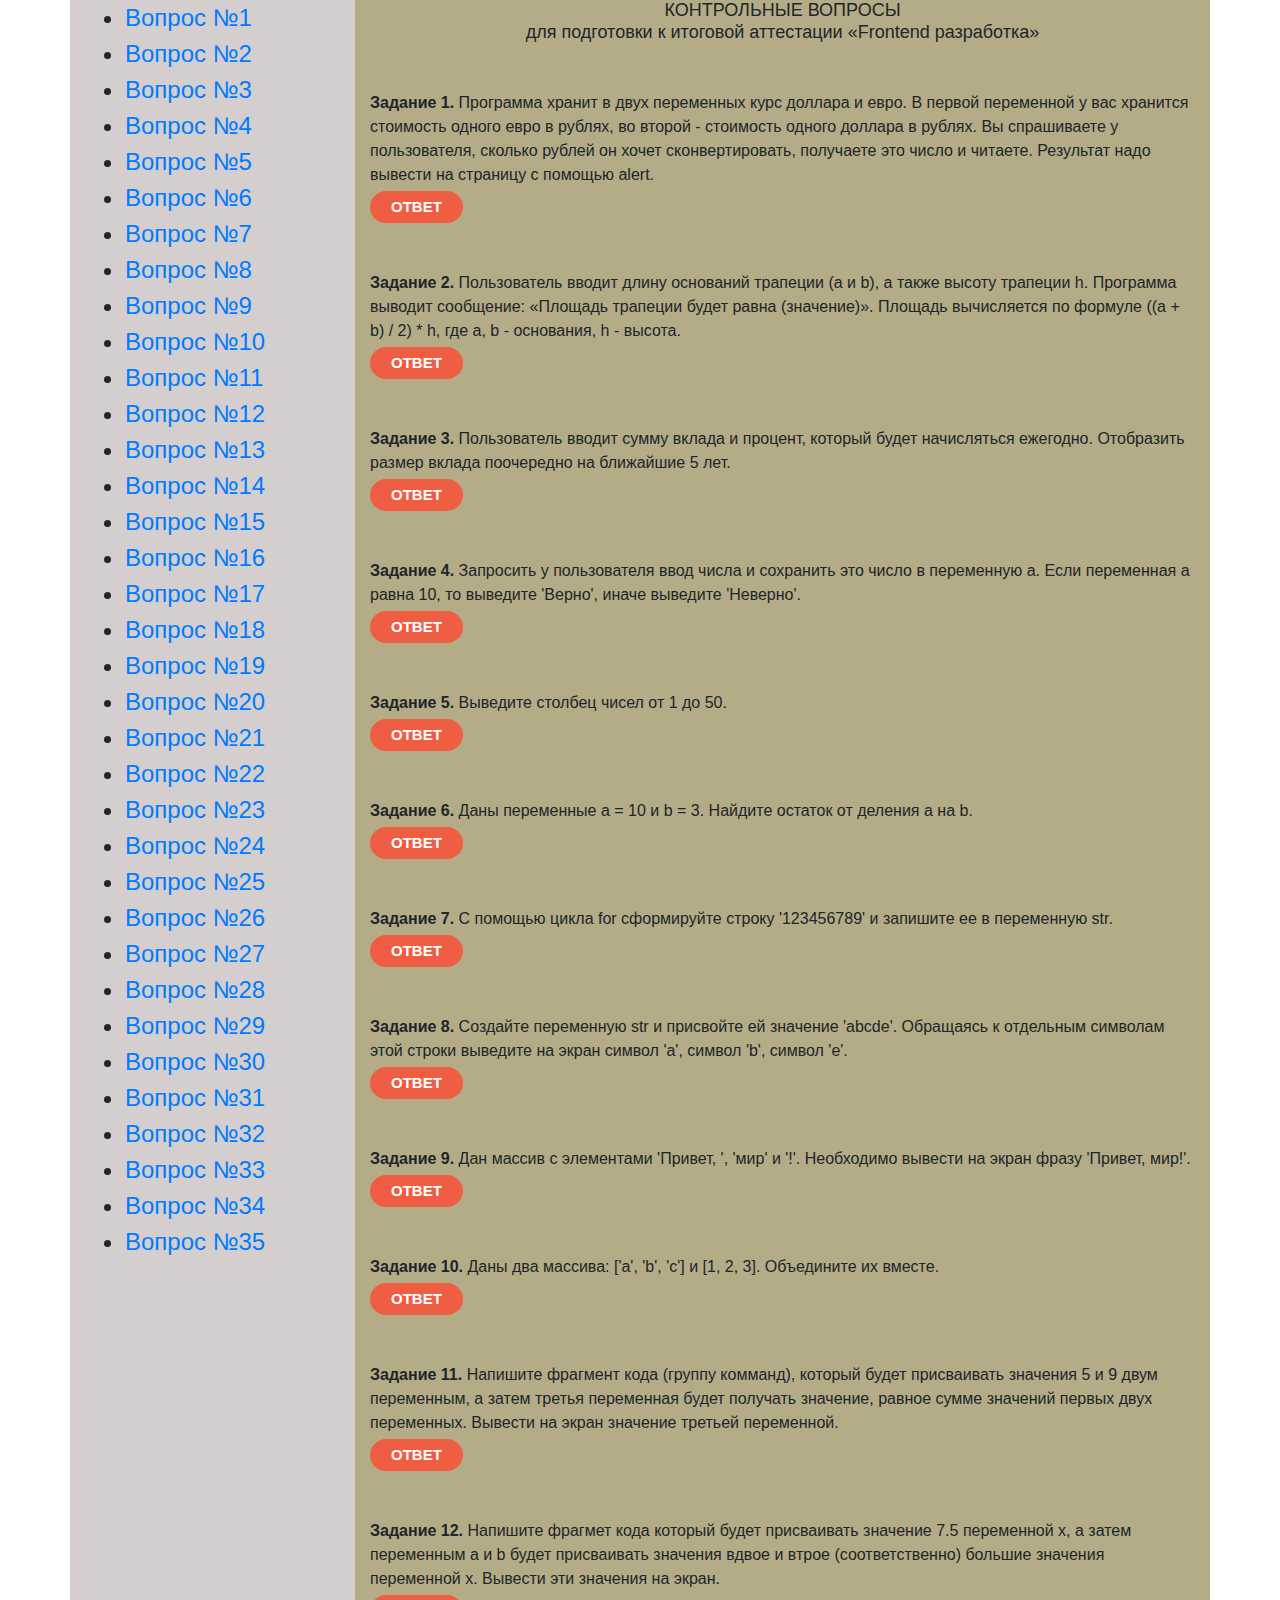
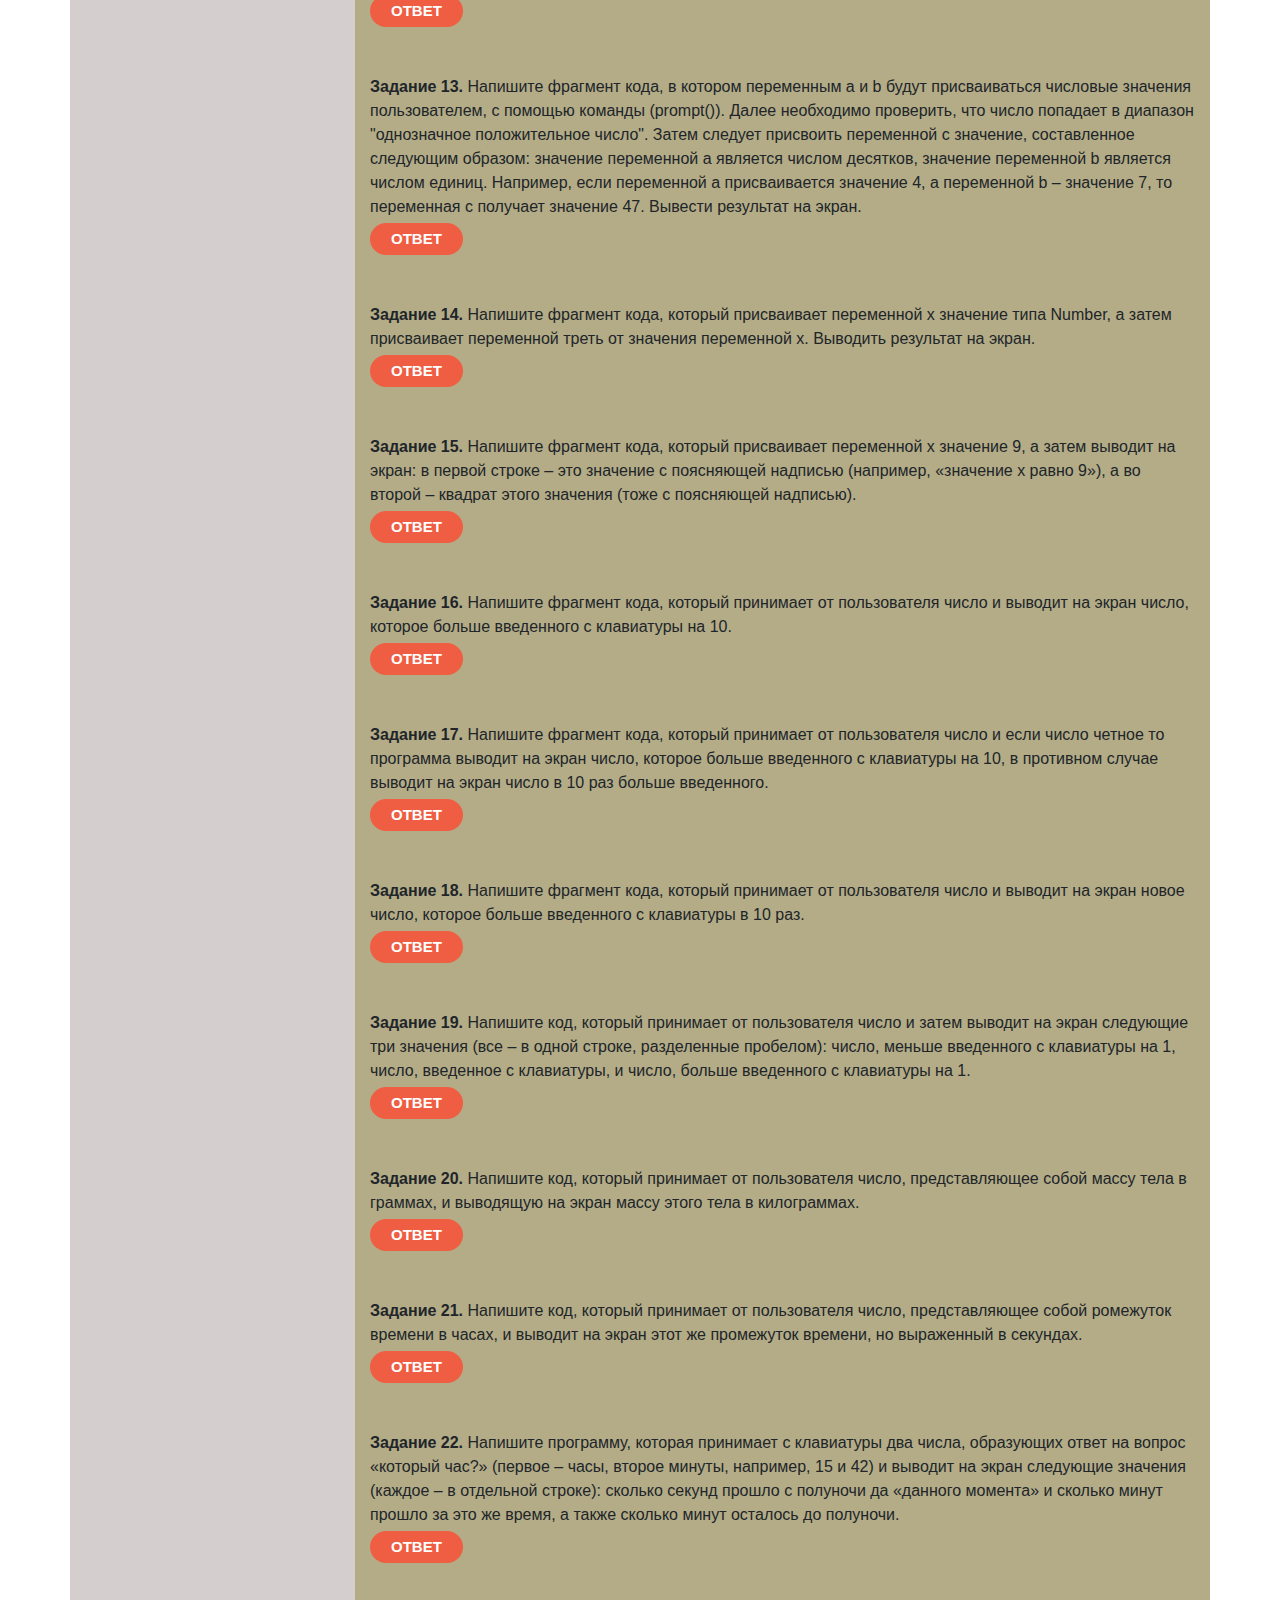
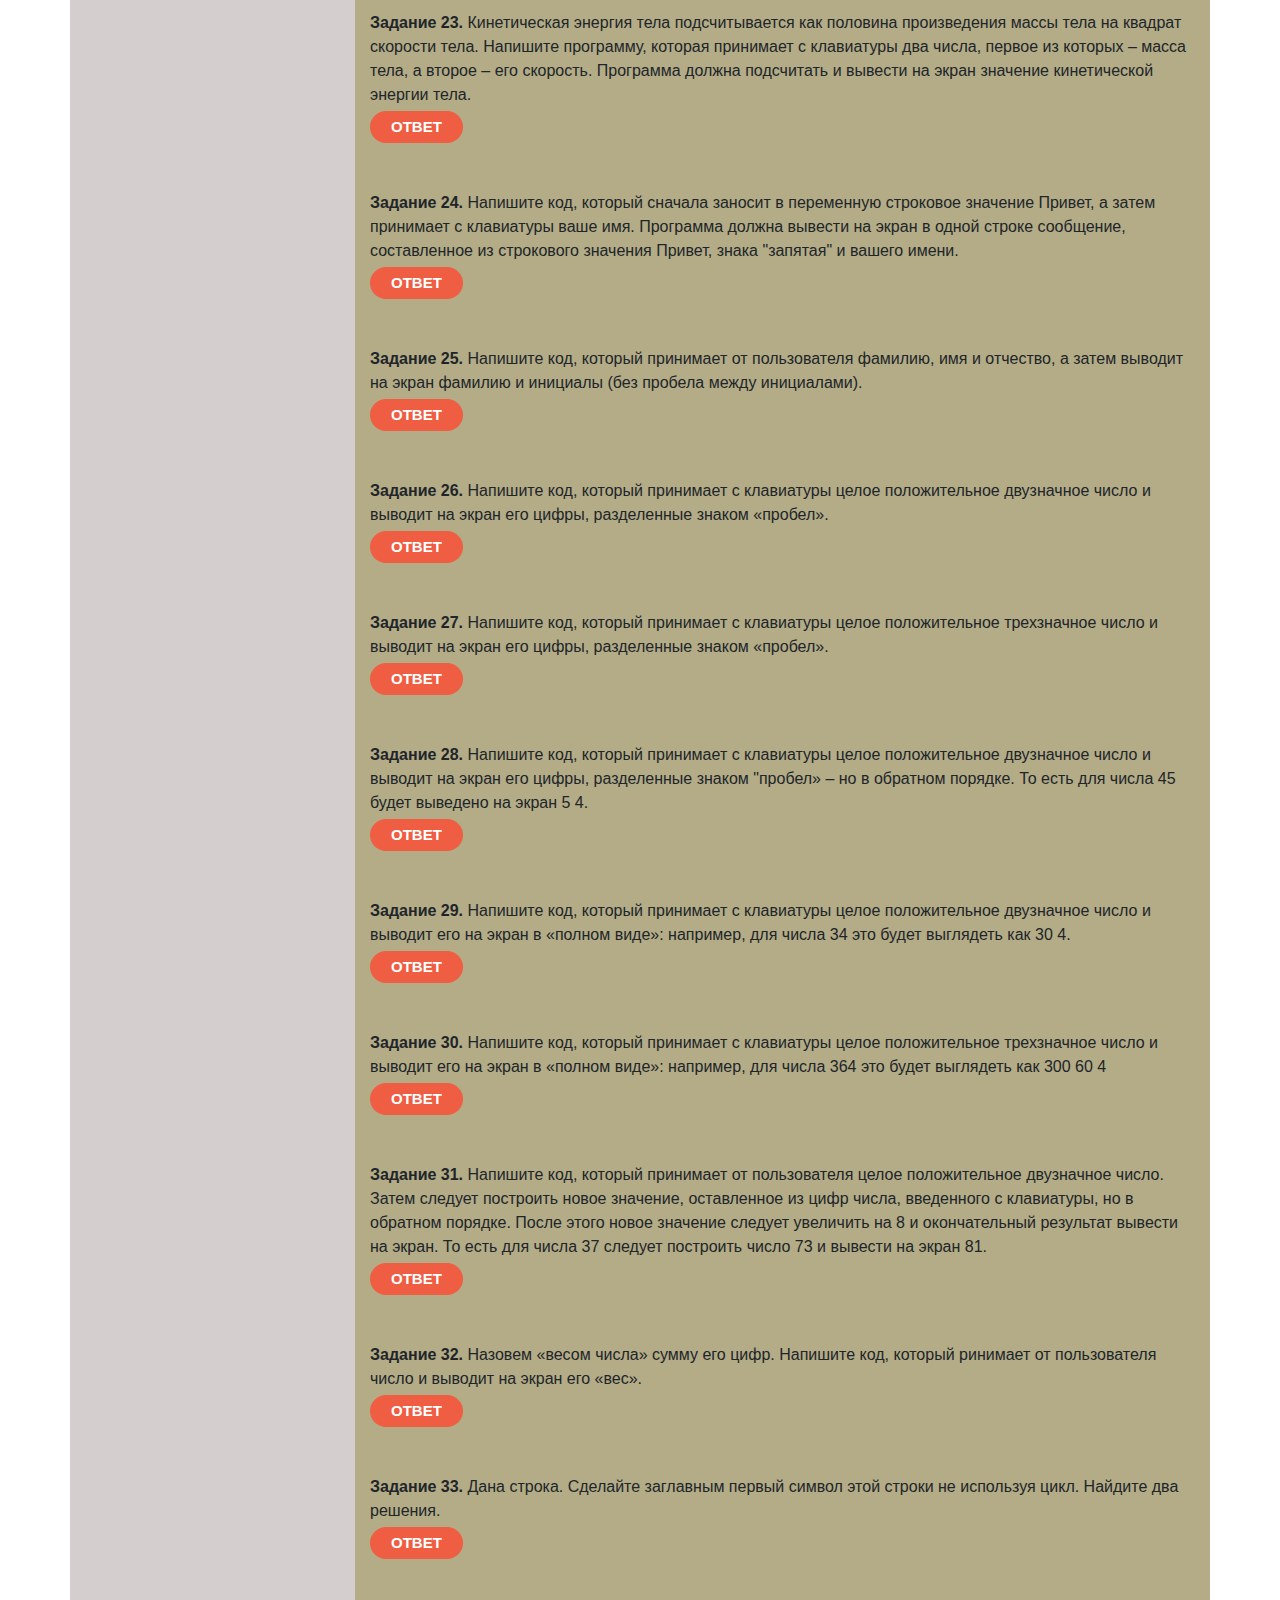
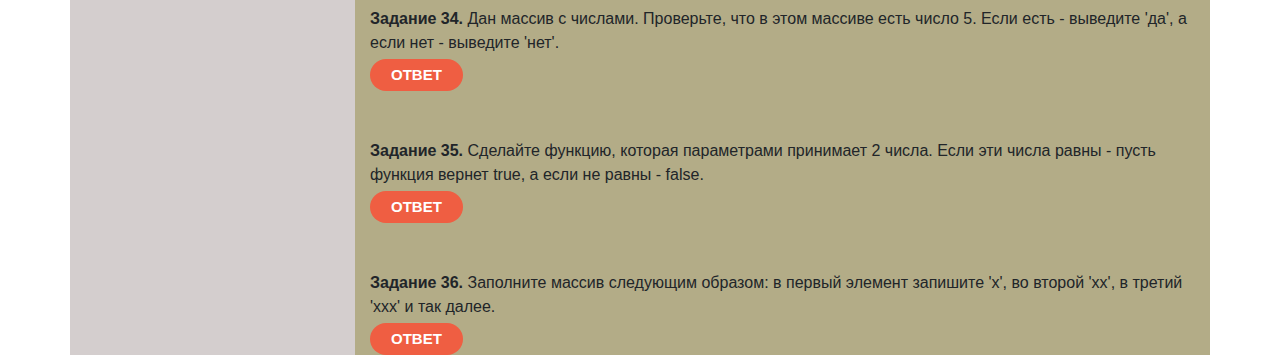
<file: index.html>
<!DOCTYPE html>
<html lang="en">

<head>
  <meta charset="UTF-8">
  <meta http-equiv="X-UA-Compatible" content="IE=edge">
  <meta name="viewport" content="width=device-width, initial-scale=1.0">
  <title>HomeWork</title>

  <!-- Подключение Bootstrap-стилей -->
  <link rel="stylesheet" href="https://cdn.jsdelivr.net/npm/bootstrap@4.6.0/dist/css/bootstrap.min.css">

  <!-- Подключение собственных стилей -->
  <link rel="stylesheet" href="css/style.css">
</head>

<body>
  <div class="container">
    <div class="row text-left">
      <div class="block-1 col-3 col-md-3 col-lg-3 col-xl-3">
        <nav>
          <ul class="list">
            <li>
              <a href="#1">Вопрос №1</a>
            </li>
            <li>
              <a href="#2">Вопрос №2</a>
            </li>
            <li>
              <a href="#3">Вопрос №3</a>
            </li>
            <li>
              <a href="#4">Вопрос №4</a>
            </li>
            <li>
              <a href="#5">Вопрос №5</a>
            </li>
            <li>
              <a href="#6">Вопрос №6</a>
            </li>
            <li>
              <a href="#7">Вопрос №7</a>
            </li>
            <li>
              <a href="#8">Вопрос №8</a>
            </li>
            <li>
              <a href="#9">Вопрос №9</a>
            </li>
            <li>
              <a href="#10">Вопрос №10</a>
            </li>
            <li>
              <a href="#11">Вопрос №11</a>
            </li>
            <li>
              <a href="#12">Вопрос №12</a>
            </li>
            <li>
              <a href="#13">Вопрос №13</a>
            </li>
            <li>
              <a href="#14">Вопрос №14</a>
            </li>
            <li>
              <a href="#15">Вопрос №15</a>
            </li>
            <li>
              <a href="#16">Вопрос №16</a>
            </li>
            <li>
              <a href="#17">Вопрос №17</a>
            </li>
            <li>
              <a href="#18">Вопрос №18</a>
            </li>
            <li>
              <a href="#19">Вопрос №19</a>
            </li>
            <li>
              <a href="#20">Вопрос №20</a>
            </li>
            <li>
              <a href="#21">Вопрос №21</a>
            </li>
            <li>
              <a href="#22">Вопрос №22</a>
            </li>
            <li>
              <a href="#23">Вопрос №23</a>
            </li>
            <li>
              <a href="#24">Вопрос №24</a>
            </li>
            <li>
              <a href="#25">Вопрос №25</a>
            </li>
            <li>
              <a href="#26">Вопрос №26</a>
            </li>
            <li>
              <a href="#27">Вопрос №27</a>
            </li>
            <li>
              <a href="#28">Вопрос №28</a>
            </li>
            <li>
              <a href="#29">Вопрос №29</a>
            </li>
            <li>
              <a href="#30">Вопрос №30</a>
            </li>
            <li>
              <a href="#31">Вопрос №31</a>
            </li>
            <li>
              <a href="#32">Вопрос №32</a>
            </li>
            <li>
              <a href="#33">Вопрос №33</a>
            </li>
            <li>
              <a href="#34">Вопрос №34</a>
            </li>
            <li>
              <a href="#35">Вопрос №35</a>
            </li>

          </ul>
        </nav>

      </div>
      <div class="block-2 col-9 col-md-9 col-lg-9 col-xl-9">
        <h1>КОНТРОЛЬНЫЕ ВОПРОСЫ<br> для подготовки к итоговой аттестации «Frontend разработка»</h1>

        <p id="1"> <strong>Задание 1.</strong>
          Программа хранит в двух переменных курс доллара и евро. В первой переменной у вас хранится стоимость
          одного евро в рублях, во второй - стоимость одного доллара в рублях. Вы спрашиваете у пользователя,
          сколько рублей он хочет сконвертировать, получаете это число и читаете. Результат надо вывести на
          страницу с помощью alert.
        </p>
        <button class="btn" id="my-btn1" onclick="task1()">Ответ</button>


        <p id="2">
          <strong>Задание 2.</strong>
          Пользователь вводит длину оснований трапеции (a и b), а также высоту трапеции h. Программа выводит сообщение:
          «Площадь трапеции будет равна (значение)». Площадь вычисляется по формуле ((a + b) / 2) * h, где a, b -
          основания, h - высота.
        </p>
        <button class="btn" id="my-btn2" onclick="task2()">Ответ</button>


        <p id="3">
          <strong>Задание 3.</strong>
          Пользователь вводит сумму вклада и процент, который будет начисляться ежегодно. Отобразить размер вклада
          поочередно на ближайшие 5 лет.
        </p>
        <button class="btn" id="my-btn3" onclick="task3()">Ответ</button>


        <p id="4">
          <strong>Задание 4.</strong>
          Запросить у пользователя ввод числа и сохранить это число в переменную a. Если переменная a равна 10, то
          выведите 'Верно', иначе выведите 'Неверно'.
        </p>
        <button class="btn" id="my-btn4" onclick="task4()">Ответ</button>


        <p id="5">
          <strong>Задание 5.</strong>
          Выведите столбец чисел от 1 до 50.
        </p>
        <button class="btn" id="my-btn5" onclick="task5()">Ответ</button>


        <p id="6">
          <strong>Задание 6.</strong>
          Даны переменные a = 10 и b = 3. Найдите остаток от деления a на b.
        </p>
        <button class="btn" id="my-btn6" onclick="task6()">Ответ</button>


        <p id="7">
          <strong>Задание 7.</strong>
          С помощью цикла for сформируйте строку '123456789' и запишите ее в переменную str.
        </p>
        <button class="btn" id="my-btn7" onclick="task7()">Ответ</button>


        <p id="8">
          <strong>Задание 8.</strong>
          Создайте переменную str и присвойте ей значение 'abcde'. Обращаясь к отдельным символам этой строки выведите
          на экран символ 'a', символ 'b', символ 'e'.
        </p>
        <button class="btn" id="my-btn8" onclick="task8()">Ответ</button>


        <p id="9">
          <strong>Задание 9.</strong>
          Дан массив с элементами 'Привет, ', 'мир' и '!'. Необходимо вывести на экран фразу 'Привет, мир!'.
        </p>
        <button class="btn" id="my-btn9" onclick="task9()">Ответ</button>


        <p id="10">
          <strong>Задание 10.</strong>
          Даны два массива: ['a', 'b', 'c'] и [1, 2, 3]. Объедините их вместе.
        </p>
        <button class="btn" id="my-btn10" onclick="task10()">Ответ</button>


        <p id="11">
          <strong>Задание 11.</strong>
          Напишите фрагмент кода (группу комманд), который будет присваивать значения 5 и 9 двум переменным, а затем
          третья переменная будет получать значение, равное сумме значений первых двух переменных. Вывести на экран
          значение третьей переменной.
        </p>
        <button class="btn" id="my-btn11" onclick="task11()">Ответ</button>


        <p id="12">
          <strong>Задание 12.</strong>
          Напишите фрагмет кода который будет присваивать значение 7.5 переменной х, а затем переменным a и b будет
          присваивать значения вдвое и втрое (соответственно) большие значения переменной х. Вывести эти значения на
          экран.
        </p>
        <button class="btn" id="my-btn12" onclick="task12()">Ответ</button>


        <p id="13">
          <strong>Задание 13.</strong>
          Напишите фрагмент кода, в котором переменным а и b будут присваиваться числовые значения пользователем, с
          помощью команды (prompt()). Далее необходимо проверить, что число попадает в диапазон "однозначное
          положительное число". Затем следует присвоить переменной с значение, составленное следующим образом: значение
          переменной а является числом десятков, значение переменной b является числом единиц. Например, если переменной
          а присваивается значение 4, а переменной b – значение 7, то переменная с получает значение 47. Вывести
          результат на экран.
        </p>
        <button class="btn" id="my-btn13" onclick="task13()">Ответ</button>


        <p id="14">
          <strong>Задание 14.</strong>
          Напишите фрагмент кода, который присваивает переменной х значение типа Number, а затем присваивает переменной
          треть от значения переменной х. Выводить результат на экран.
        </p>
        <button class="btn" id="my-btn14" onclick="task14()">Ответ</button>


        <p id="15">
          <strong>Задание 15.</strong>
          Напишите фрагмент кода, который присваивает переменной х значение 9, а затем выводит на экран: в первой строке
          – это значение с поясняющей надписью (например, «значение х равно 9»), а во второй – квадрат этого значения
          (тоже с поясняющей надписью).
        </p>
        <button class="btn" id="my-btn15" onclick="task15()">Ответ</button>


        <p id="16">
          <strong>Задание 16.</strong>
          Напишите фрагмент кода, который принимает от пользователя число и выводит на экран число, которое больше
          введенного с клавиатуры на 10.
        </p>
        <button class="btn" id="my-btn16" onclick="task16()">Ответ</button>


        <p id="17">
          <strong>Задание 17.</strong>
          Напишите фрагмент кода, который принимает от пользователя число и если число четное то программа выводит на
          экран число, которое больше введенного с клавиатуры на 10, в противном случае выводит на экран число в 10 раз
          больше введенного.
        </p>
        <button class="btn" id="my-btn17" onclick="task17()">Ответ</button>


        <p id="18">
          <strong>Задание 18.</strong>
          Напишите фрагмент кода, который принимает от пользователя число и выводит на экран новое число, которое больше
          введенного с клавиатуры в 10 раз.
        </p>
        <button class="btn" id="my-btn18" onclick="task18()">Ответ</button>


        <p id="19">
          <strong>Задание 19.</strong>
          Напишите код, который принимает от пользователя число и затем выводит на экран следующие три значения (все – в
          одной строке, разделенные пробелом): число, меньше введенного с клавиатуры на 1, число, введенное с
          клавиатуры, и число, больше введенного с клавиатуры на 1.
        </p>
        <button class="btn" id="my-btn19" onclick="task19()">Ответ</button>

        <p id="20">
          <strong>Задание 20.</strong>
          Напишите код, который принимает от пользователя число, представляющее собой массу тела в граммах, и выводящую
          на экран массу этого тела в килограммах.
        </p>
        <button class="btn" id="my-btn20" onclick="task20()">Ответ</button>


        <p id="21">
          <strong>Задание 21.</strong>
          Напишите код, который принимает от пользователя число, представляющее собой ромежуток времени в часах, и
          выводит на экран этот же промежуток времени, но выраженный в секундах.
        </p>
        <button class="btn" id="my-btn21" onclick="task21()">Ответ</button>


        <p id="22">
          <strong>Задание 22.</strong>
          Напишите программу, которая принимает с клавиатуры два числа, образующих ответ на вопрос «который час?»
          (первое – часы, второе минуты, например, 15 и 42) и выводит на экран следующие значения (каждое – в отдельной
          строке): сколько секунд прошло с полуночи да «данного момента» и сколько минут прошло за это же время, а также
          сколько минут осталось до полуночи.
        </p>
        <button class="btn" id="my-btn22" onclick="task22()">Ответ</button>


        <p id="23">
          <strong>Задание 23.</strong>
          Кинетическая энергия тела подсчитывается как половина произведения массы тела на квадрат скорости тела.
          Напишите программу, которая принимает с клавиатуры два числа, первое из которых – масса тела, а второе – его
          скорость. Программа должна подсчитать и вывести на экран значение кинетической энергии тела.
        </p>
        <button class="btn" id="my-btn23" onclick="task23()">Ответ</button>

        <p id="24">
          <strong>Задание 24.</strong>
          Напишите код, который сначала заносит в переменную строковое значение Привет, а затем принимает с клавиатуры
          ваше имя. Программа должна вывести на экран в одной строке сообщение, составленное из строкового значения
          Привет, знака "запятая" и вашего имени.
        </p>
        <button class="btn" id="my-btn24" onclick="task24()">Ответ</button>

        <p id="25">
          <strong>Задание 25.</strong>
          Напишите код, который принимает от пользователя фамилию, имя и отчество, а затем выводит на экран фамилию и
          инициалы (без пробела между инициалами).
        </p>
        <button class="btn" id="my-btn25" onclick="task25()">Ответ</button>

        <p id="26">
          <strong>Задание 26.</strong>
          Напишите код, который принимает с клавиатуры целое положительное двузначное число и выводит на экран его
          цифры, разделенные знаком «пробел».
        </p>
        <button class="btn" id="my-btn26" onclick="task26()">Ответ</button>

        <p id="27">
          <strong>Задание 27.</strong>
          Напишите код, который принимает с клавиатуры целое положительное трехзначное число и выводит на экран его
          цифры, разделенные знаком «пробел».
        </p>
        <button class="btn" id="my-btn27" onclick="task27()">Ответ</button>

        <p id="28">
          <strong>Задание 28.</strong>
          Напишите код, который принимает с клавиатуры целое положительное двузначное число и выводит на экран его
          цифры, разделенные знаком "пробел» – но в обратном порядке. То есть для числа 45 будет выведено на экран 5 4.
        </p>
        <button class="btn" id="my-btn28" onclick="task28()">Ответ</button>

        <p id="29">
          <strong>Задание 29.</strong>
          Напишите код, который принимает с клавиатуры целое положительное двузначное число и выводит его на экран в
          «полном виде»: например, для числа 34 это будет выглядеть как 30 4.
        </p>
        <button class="btn" id="my-btn29" onclick="task29()">Ответ</button>

        <p id="30">
          <strong>Задание 30.</strong>
          Напишите код, который принимает с клавиатуры целое положительное трехзначное число и выводит его на экран в
          «полном виде»: например, для числа 364 это будет выглядеть как 300 60 4
        </p>
        <button class="btn" id="my-btn30" onclick="task30()">Ответ</button>

        <p id="31">
          <strong>Задание 31.</strong>
          Напишите код, который принимает от пользователя целое положительное двузначное число. Затем следует построить
          новое значение, оставленное из цифр числа, введенного с клавиатуры, но в обратном порядке. После этого новое
          значение следует увеличить на 8 и окончательный результат вывести на экран. То есть для числа 37 следует
          построить число 73 и вывести на экран 81.
        </p>
        <button class="btn" id="my-btn31" onclick="task31()">Ответ</button>

        <p id="32">
          <strong>Задание 32.</strong>
          Назовем «весом числа» сумму его цифр. Напишите код, который ринимает от пользователя число и выводит на экран
          его «вес».
        </p>
        <button class="btn" id="my-btn32" onclick="task32()">Ответ</button>

        <p id="33">
          <strong>Задание 33.</strong>
          Дана строка. Сделайте заглавным первый символ этой строки не используя цикл. Найдите два решения.
        </p>
        <button class="btn" id="my-btn33" onclick="task33()">Ответ</button>

        <p id="34">
          <strong>Задание 34.</strong>
          Дан массив с числами. Проверьте, что в этом массиве есть число 5. Если есть - выведите 'да', а если нет - выведите 'нет'.
        </p>
        <button class="btn" id="my-btn34" onclick="task34()">Ответ</button>

        <p id="35">
          <strong>Задание 35.</strong>
          Сделайте функцию, которая параметрами принимает 2 числа. Если эти числа равны - пусть функция вернет true, а если не равны - false.
        </p>
        <button class="btn" id="my-btn35" onclick="task35()">Ответ</button>

        <p id="36">
          <strong>Задание 36.</strong>
          Заполните массив следующим образом: в первый элемент запишите 'x', во второй 'xx', в третий 'xxx' и так далее.
        </p>
        <button class="btn" id="my-btn36" onclick="task36()">Ответ</button>
        





      </div>
    </div>
  </div>

  <!-- Подключение библиотеки jQuery -->
  <script src="https://code.jquery.com/jquery-3.5.1.slim.min.js"></script>

  <!-- Подключение библиотеки popper -->
  <script src="https://cdn.jsdelivr.net/npm/popper.js@1.16.1/dist/umd/popper.min.js"></script>

  <!-- Подключение скрипта Bootstrap -->
  <script src="https://cdn.jsdelivr.net/npm/bootstrap@4.6.0/dist/js/bootstrap.min.js"></script>

  <!-- Подключение скрипта для выполнения контрольных вопросов -->
  <script src="js/script.js"></script>

</body>

</html>
</file>
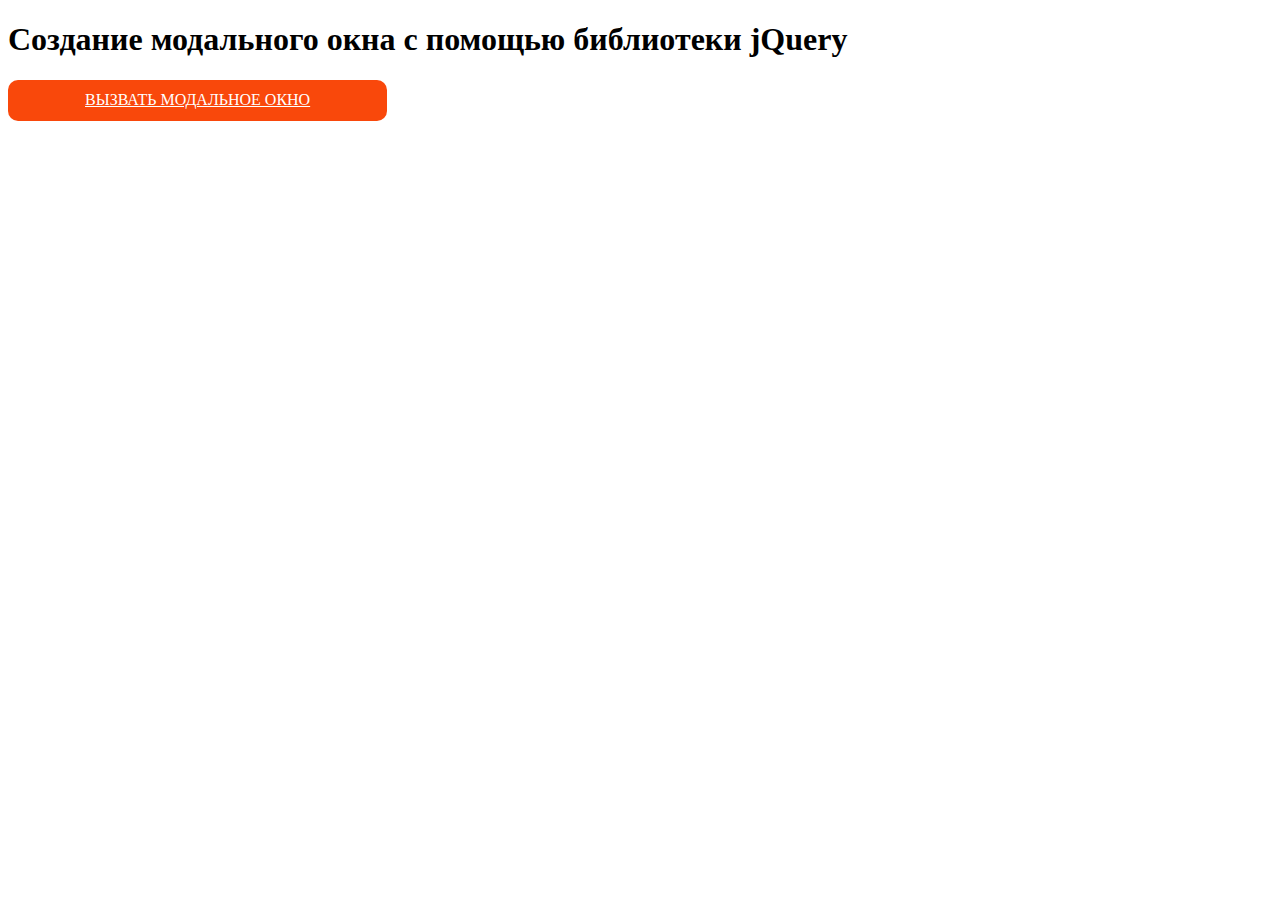
<file: jQuery/index.html>
<!DOCTYPE html>
<html lang="en">

  <head>
    <title>Модальное окно DEMO</title>
    <meta charset="UTF-8">
    <meta name="viewport" content="width=device-width, initial-scale=1.0"> 
    <link rel="stylesheet" href="css/style.css">
  </head>

  <body>
    <h1>Создание модального окна с помощью библиотеки jQuery</h1>

<!-- Контейнер для вызова модального окна по кнопке -->
    <div class="btn_group">
      <a href="#" onclick="bopen();"><span class="btn_close border_radius_class">Вызвать модальное окно</span></a> <br>      
    </div>

    <div id="popup_window" style="display: none;">
      <div class="popup_window border_radius_class">
        <div>
          <h3>jQuery jQuery jQuery jQuery jQuery </h3>
        </div>

        <div id="vk_groups_popup"></div>

        <a href="#" onclick="bclose();">
          <span class="btn_close border_radius_class">
            закрыть
          </span>
        </a>

      </div>

    </div>

  </body>

  
  <script src="js/jquery-min.js"></script>
  <script src="js/jquery.bpopup.min.js"></script>
  <script src="js/script.js"></script>

</html>

<!-- файл CSS:

a{
	color: white;
}

.popup_window {
	border: solid 1px black;
	padding: 10px;
	background-color: white;
	width:100%;
	margin-top:15%;
}

.border_radius_class {
	border-radius: 10px;  
	-moz-border-radius: 10px; 
	-webkit-border-radius: 10px;  
}

.btn_close {
    padding: 3%;
    background-color: rgb(249, 72, 11);
    margin-top: 5%;
    margin-bottom: 2%;
    text-align: center;
    display: block;
    text-transform: uppercase;
}

.btn_group {
	width: 30%;
}

#vk_groups_popup {
	margin: 0 auto;
} -->
</file>
<file: css/style.css>
.row div {
    min-height: 100px;
}

.block-1 {
    background-color: rgb(212, 206, 206);
}

.block-2 {
    background-color: rgb(179, 172, 135);
}
h1 {
    position: relative;
    margin-bottom: .5rem;
    text-align: center;
  }
p  {
    font-size: 16px;
    position: relative;
    margin-top: 2rem;
    margin-bottom: 0rem;
    text-align: left;
  }


   .btn {
    display: inline-block;
    
    position: relative;
    margin-right: 0;
    padding: 04px 20px;
    
    font-family: 'Ubuntu', 'Verdana', sans-serif;
    text-transform: uppercase;
    text-decoration: none;
    font-size: 15px;
    font-weight: bold;
    color: #FFFFFF; 
    
    border-radius: 80px;
    
    background-color: #EF5E42;
  } 
  
   .btn:hover {
    color: #FFFFFF; 
    background-color: #ef8042;
  }
  
  .btn:active {
    background-color: #B54029;
  } 


/* на xs */
h1 {
    font-size: 18px;
  }
  /* на sm */
  @media (min-width: 768px) {
    html {
      font-size: 20px;
    }
  }
  /* на md */
  @media (min-width: 992px) {
    html {
      font-size: 22px;
    }
  }
  /* на lg */
  @media (min-width: 1200px) {
    html {
      font-size: 24px;
    }
  }
</file>
<file: jQuery/css/style.css>
a{
	color: white;
}

.popup_window {
	border: solid 1px black;
	padding: 10px;
	background-color: white;
	width:100%;
	margin-top:10%;
}

.border_radius_class {
	border-radius: 10px;  
	-moz-border-radius: 10px; 
	-webkit-border-radius: 10px;  
}

.btn_close {
    padding: 3%;
    background-color: rgb(249, 72, 11);
    margin-top: 5%;
    margin-bottom: 2%;
    text-align: center;
    display: block;
    text-transform: uppercase;
}

.btn_group {
	width: 30%;
}

#vk_groups_popup {
	margin: 0 auto;
}
</file>
